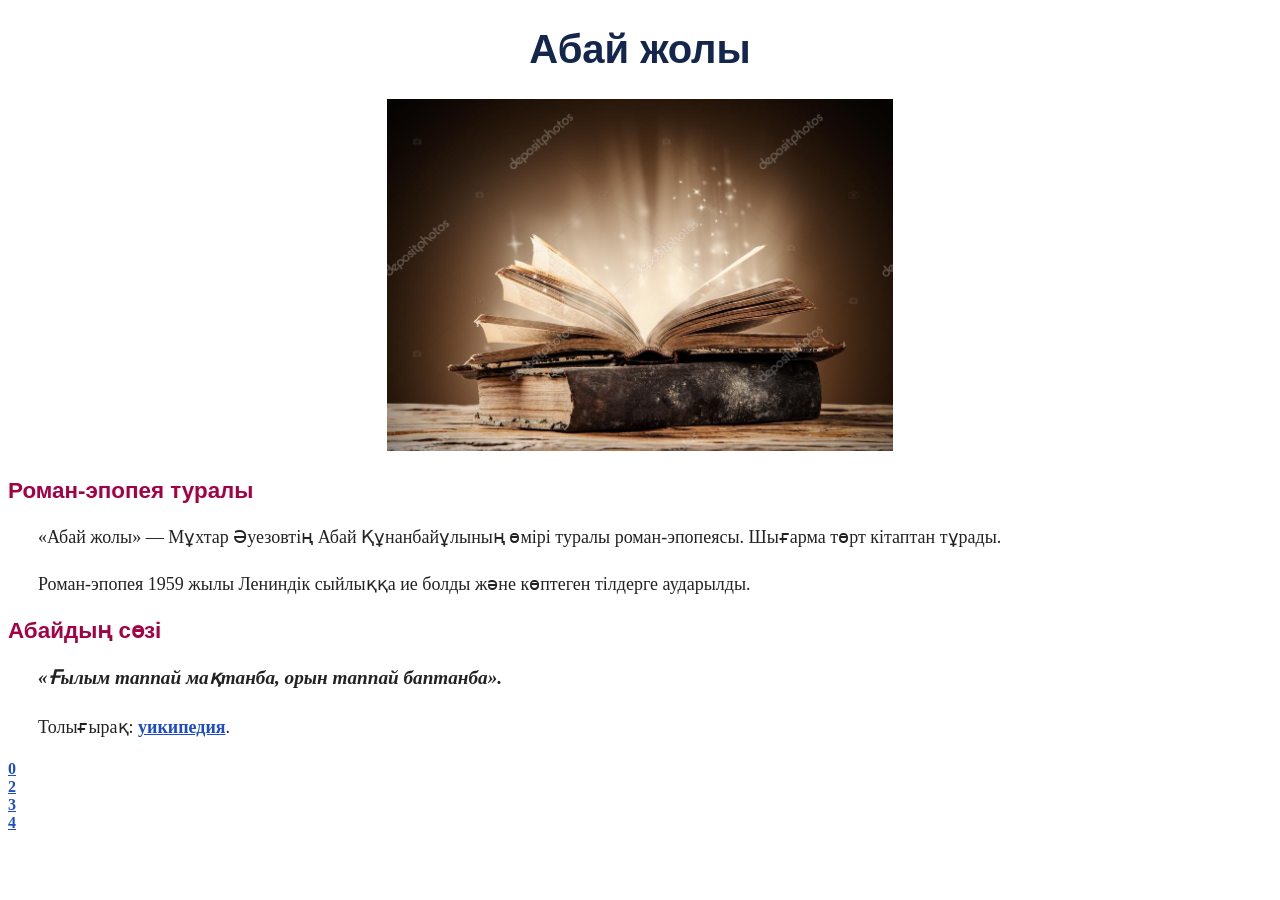
<file: ex1/index.html>
<!DOCTYPE html>
<html>
<head>
    <title>Абай жолы</title>
    <link rel="stylesheet" href="style.css">
</head>
<body>
    <h1>Абай жолы</h1>
    <p class="surret">
        <img src="media/depositphotos_54615585-stock-photo-old-books-on-wooden-table.jpg" alt="«Абай жолы» кітабының мұқабасы">
    </p>
    <h2>Роман-эпопея туралы</h2>
    <p>«Абай жолы» — Мұхтар Әуезовтің Абай Құнанбайұлының өмірі туралы роман-эпопеясы. Шығарма төрт кітаптан тұрады.</p>
    <p>Роман-эпопея 1959 жылы Лениндік сыйлыққа ие болды және көптеген тілдерге аударылды.</p>
    <h2>Абайдың сөзі</h2>
    <p class="dazyq">«Ғылым таппай мақтанба, орын таппай баптанба».</p>
    <p>Толығырақ: <a href="https://kk.wikipedia.org">уикипедия</a>.</p>
    <a href="../index.html">0</a><br>
<a href="../ex2/in.html">2</a><br>
<a href="../ex3/ind.html">3</a><br>
<a href="../ex4/inf.html">4</a><br>

</body>
</html>
</file>
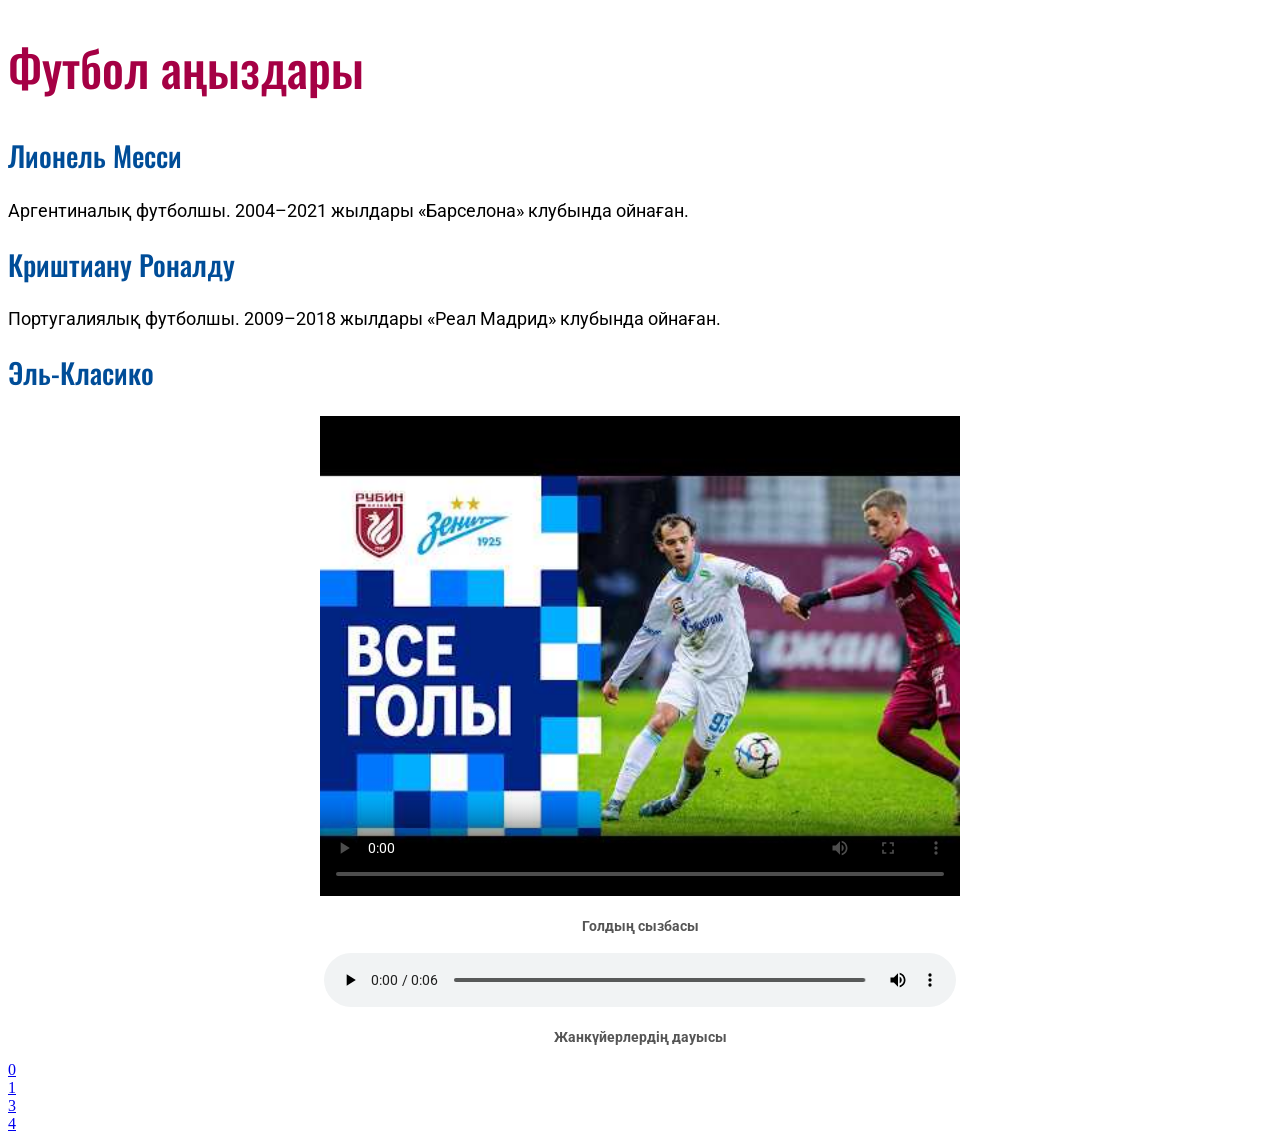
<file: ex2/in.html>
<!DOCTYPE html>
<html>
<head>
    <title>Футбол аңыздары</title>
    <link rel="preconnect" href="https://fonts.googleapis.com">
    <link rel="preconnect" href="https://fonts.gstatic.com" crossorigin>
    <link href="https://fonts.googleapis.com/css2?family=Oswald:wght@500&family=Roboto:wght@400;700&display=swap" rel="stylesheet">
    <link rel="stylesheet" href="style.css">
</head>
<body>
    <h1>Футбол аңыздары</h1>
    <h2>Лионель Месси</h2>
    <p>Аргентиналық футболшы. 2004–2021 жылдары «Барселона» клубында ойнаған.</p>
    <h2>Криштиану Роналду</h2>
    <p>Португалиялық футболшы. 2009–2018 жылдары «Реал Мадрид» клубында ойнаған.</p>
    <h2>Эль-Класико</h2>
    <p class="orta">
        <video controls poster="media/hqdefault.jpg" src="media/gol.mp4"></video>
    </p>
    <p class="jazu">Голдың сызбасы</p>
    <p class="orta">
        <audio controls src="media/crowd-6.mp3"></audio>
    </p>
    <p class="jazu">Жанкүйерлердің дауысы</p>
    <a href="../index.html">0</a><br>
    <a href="../ex1/index.html">1</a><br>
<a href="../ex3/ind.html">3</a><br>
<a href="../ex4/inf.html">4</a><br>

</body>
</html>
</file>
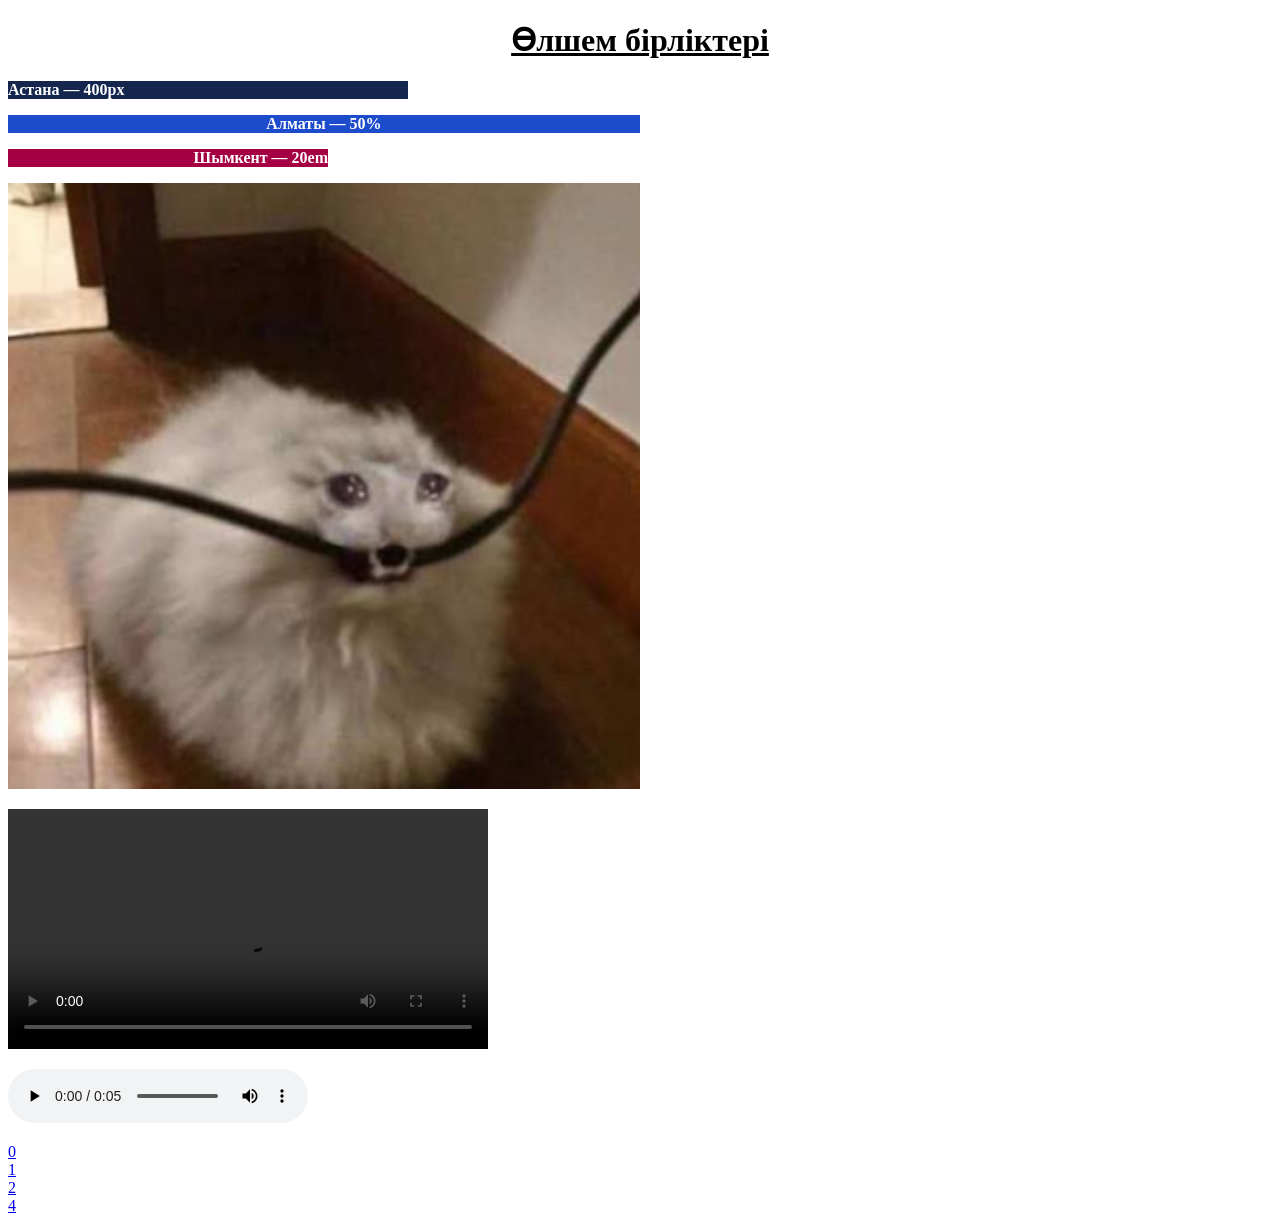
<file: ex3/ind.html>
<!DOCTYPE html>
<html>
<head>
    <title>Өлшем бірліктері</title>
    <link rel="stylesheet" href="style.css">
</head>
<body>
    <h1>Өлшем бірліктері</h1>
    <p class="b1">Астана — 400px</p>
    <p class="b2">Алматы — 50%</p>
    <p class="b3">Шымкент — 20em</p>
    <p>
        <img src="media/Снимок экрана 2026-11-20 234748.png" alt="Қазақстан қалалары">
    </p>
    <p>
        <video controls src="media/gol copy.mp4"></video>
    </p>
    <p>
        <audio controls src="media/jubilation-goal-at-match.mp3"></audio>
    </p>
     <a href="../index.html">0</a><br>
    <a href="../ex1/index.html">1</a><br>
     <a href="../ex2/in.html">2</a><br>
     <a href="../ex4/inf.html">4</a><br>
</body>
</html>
</file>
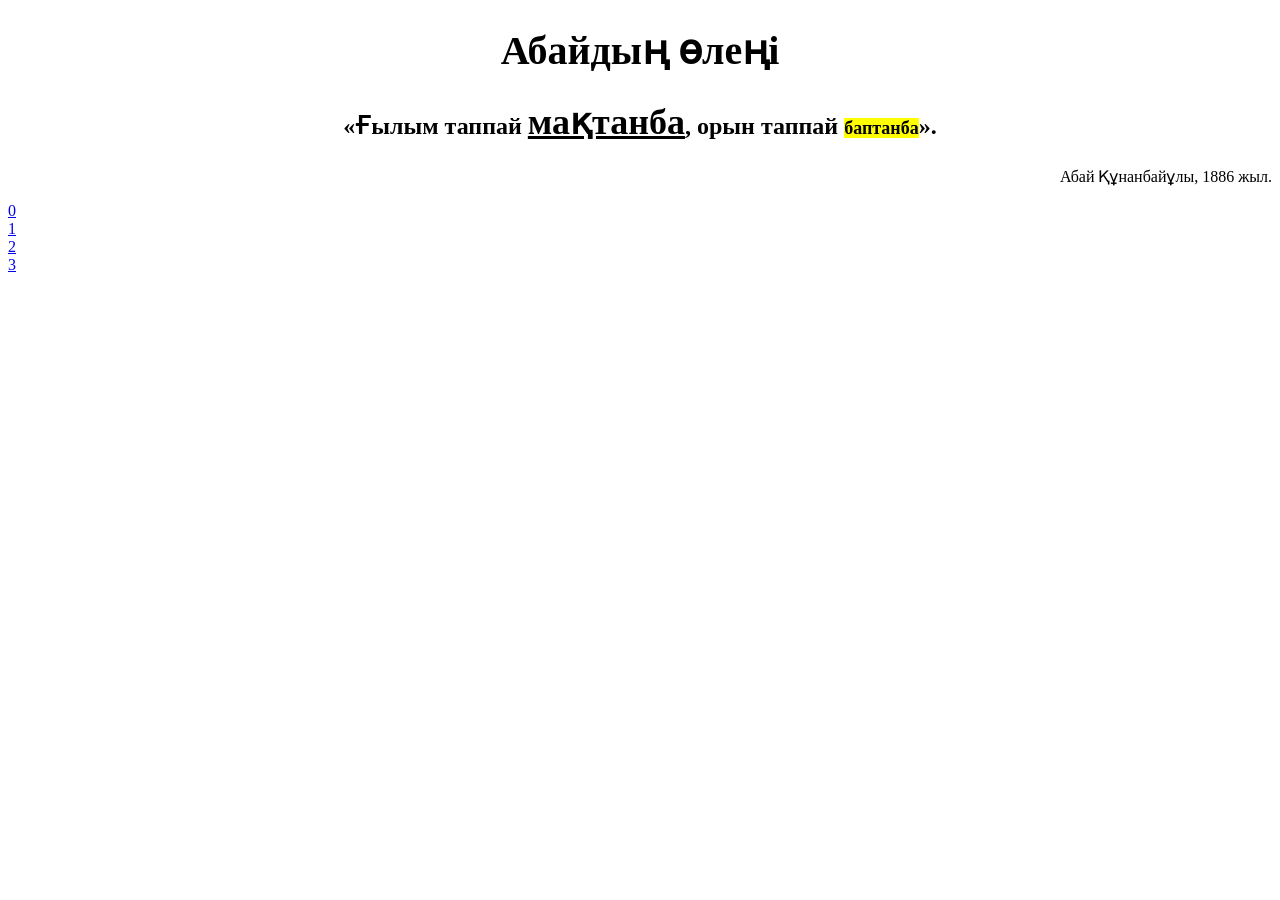
<file: ex4/inf.html>
<!DOCTYPE html>
<html>
<head>
    <title>Абайдың өлеңі</title>
    <link rel="stylesheet" href="style.css">
</head>
<body>
    <h1>Абайдың өлеңі</h1>
    <p class="ulken">«Ғылым таппай <strong>мақтанба</strong>, орын таппай <mark>баптанба</mark>».</p>
    <p>Абай Құнанбайұлы, 1886 жыл.</p>
     <a href="../index.html">0</a><br>
    <a href="../ex1/index.html">1</a><br>
<a href="../ex2/in.html">2</a><br>
<a href="../ex3/ind.html">3</a><br>
</body>
</html>
</file>
<file: ex1/style.css>
body {
    font-family: Georgia, "Times New Roman", serif;
    color: #222222;
}

h1 {
    font-family: Arial, Helvetica, sans-serif;
    font-size: 40px;
    font-weight: bold;
    text-align: center;
    color: #14264d;
}

h2 {
    font-family: Arial, Helvetica, sans-serif;
    font-size: 1.4em;
    color: #a50044;
}

p {
    font-size: 18px;
    line-height: 1.6em;
    text-align: justify;
    text-indent: 30px;
}

p.dazyq {
    font-size: 1.2em;
    font-style: italic;
    font-weight: bold;
}
a {
    color: #1c4ccc;
    font-weight: bold;
}
p.surret {
    text-align: center;
    text-indent: 0;
}

p.surret img {
    width: 40%;
}
</file>
<file: ex2/style.css>
h1, h2 {
    font-family: Oswald;
    font-weight: 500;
}
h1 {
    font-size: 48px;
    color: #a50044;
}
h2 {
    font-size: 28px;
    color: #004d98;
}
p {
    font-family: Roboto;
    font-size: 18px;
}
.orta video {
    width: 640px;
}
.orta audio {
    width: 50%;
}
.jazu {
    font-size: 0.9em;
    font-weight: bold;
    text-align: center;
    color: #555555;
}
.orta {
    text-align: center;
}
</file>
<file: ex3/style.css>
body {
    font-size: 16px;
}

h1 {
    font-size: 2em;
    text-align: center;
    text-decoration: underline;
}

.b1, .b2, .b3 {
    font-size: 16px;
    font-weight: bold;
    color: white;
}
.b1 {
    width: 400px;
    background-color: #14264d;
}
.b2 {
    width: 50%;
    text-align: center;
    background-color: #1c4ccc;
}
.b3 {
    width: 20em;
    text-align: right;
    background-color: #a50044;
}
img {
    width: 50%;
}
video {
    width: 30em;
}
audio {
    width: 300px;
}
</file>
<file: ex4/style.css>
body {
    font-size: 16px;
}

h1 {
    font-size: 2.5em;
    text-align: center;
}

p {
    font-size: 1em;
    text-align: right;
}

.ulken {
    font-size: 1.5em;
    font-weight: bold;
    text-align: center;
}

strong {
    font-size: 1.5em;
    text-decoration: underline;
}

mark {
    font-size: 0.75em;
}
</file>
